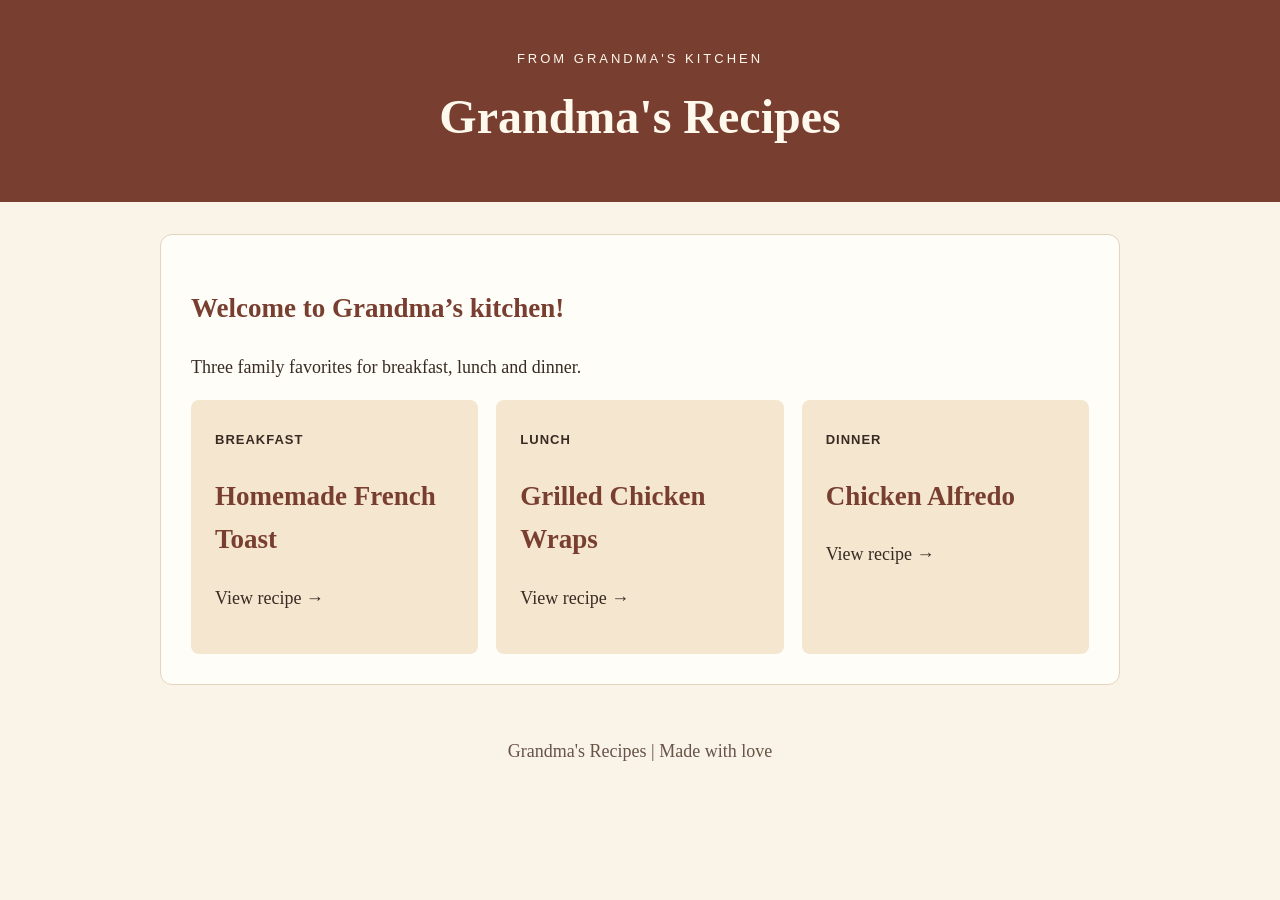
<file: index.html>
<!DOCTYPE html>
<html lang="en">
<head>
<meta charset="UTF-8">
<meta name="viewport" content="width=device-width, initial-scale=1">
<title>Grandma's Recipes | Grandma's Recipes</title>
<link rel="stylesheet" href="style.css">
</head>
<body>
<header><p>FROM GRANDMA'S KITCHEN</p><h1>Grandma's Recipes</h1></header>
<main><h2>Welcome to Grandma’s kitchen!</h2><p>Three family favorites for breakfast, lunch and dinner.</p><div class="cards"><a class="recipe" href="breakfast.html"><span>Breakfast</span><h2>Homemade French Toast</h2><p>View recipe →</p></a><a class="recipe" href="lunch.html"><span>Lunch</span><h2>Grilled Chicken Wraps</h2><p>View recipe →</p></a><a class="recipe" href="dinner.html"><span>Dinner</span><h2>Chicken Alfredo</h2><p>View recipe →</p></a></div></main>
<footer>Grandma's Recipes | Made with love</footer>
</body>
</html>
</file>
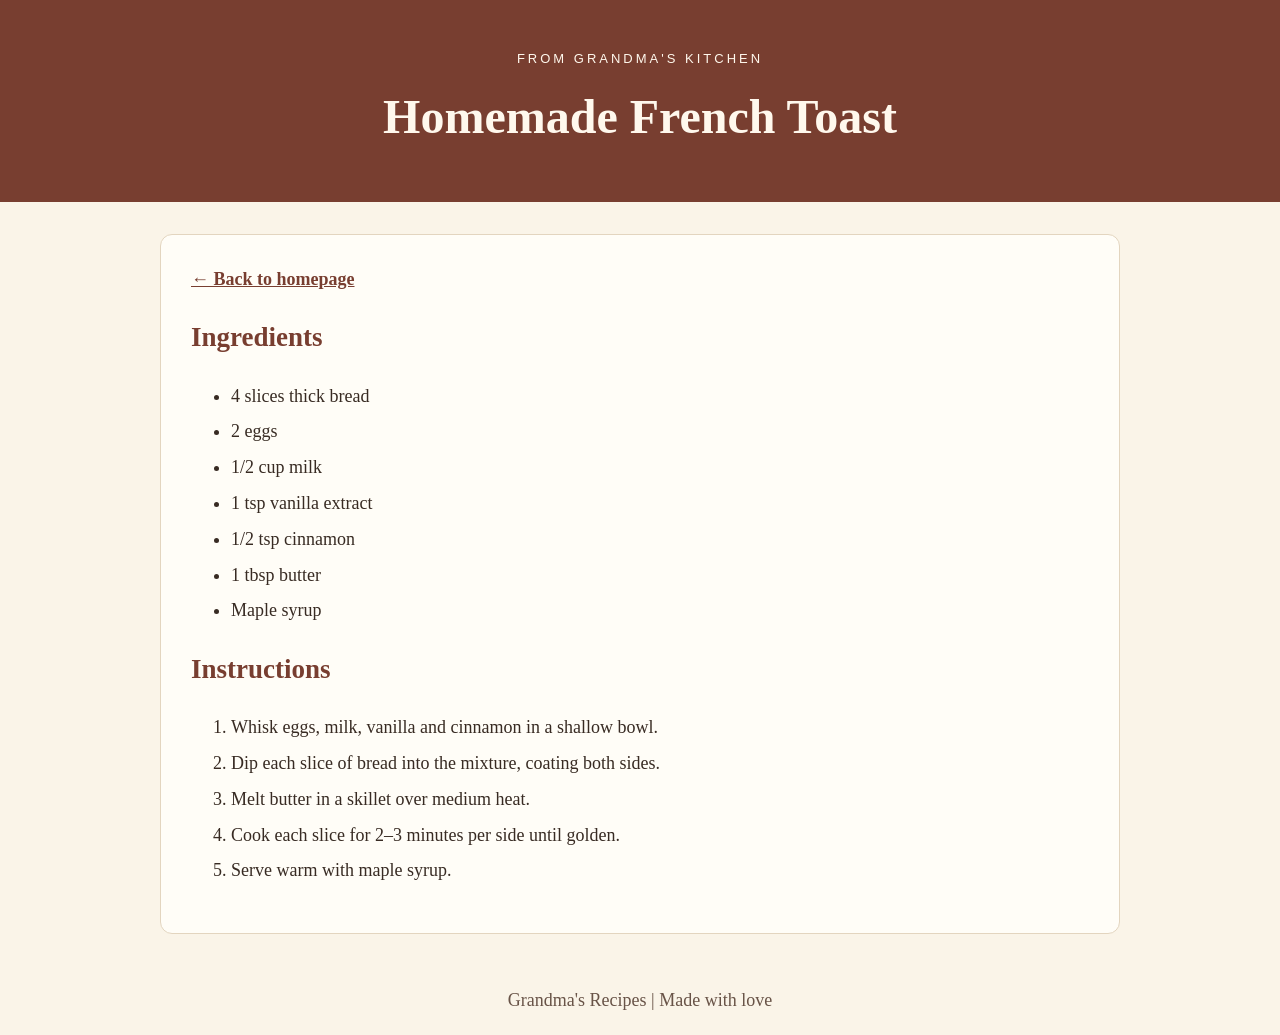
<file: breakfast.html>
<!DOCTYPE html>
<html lang="en">
<head>
<meta charset="UTF-8">
<meta name="viewport" content="width=device-width, initial-scale=1">
<title>Homemade French Toast | Grandma's Recipes</title>
<link rel="stylesheet" href="style.css">
</head>
<body>
<header><p>FROM GRANDMA'S KITCHEN</p><h1>Homemade French Toast</h1></header>
<main><a class="back" href="index.html">← Back to homepage</a><h2>Ingredients</h2><ul><li>4 slices thick bread</li><li>2 eggs</li><li>1/2 cup milk</li><li>1 tsp vanilla extract</li><li>1/2 tsp cinnamon</li><li>1 tbsp butter</li><li>Maple syrup</li></ul><h2>Instructions</h2><ol><li>Whisk eggs, milk, vanilla and cinnamon in a shallow bowl.</li><li>Dip each slice of bread into the mixture, coating both sides.</li><li>Melt butter in a skillet over medium heat.</li><li>Cook each slice for 2–3 minutes per side until golden.</li><li>Serve warm with maple syrup.</li></ol></main>
<footer>Grandma's Recipes | Made with love</footer>
</body>
</html>
</file>
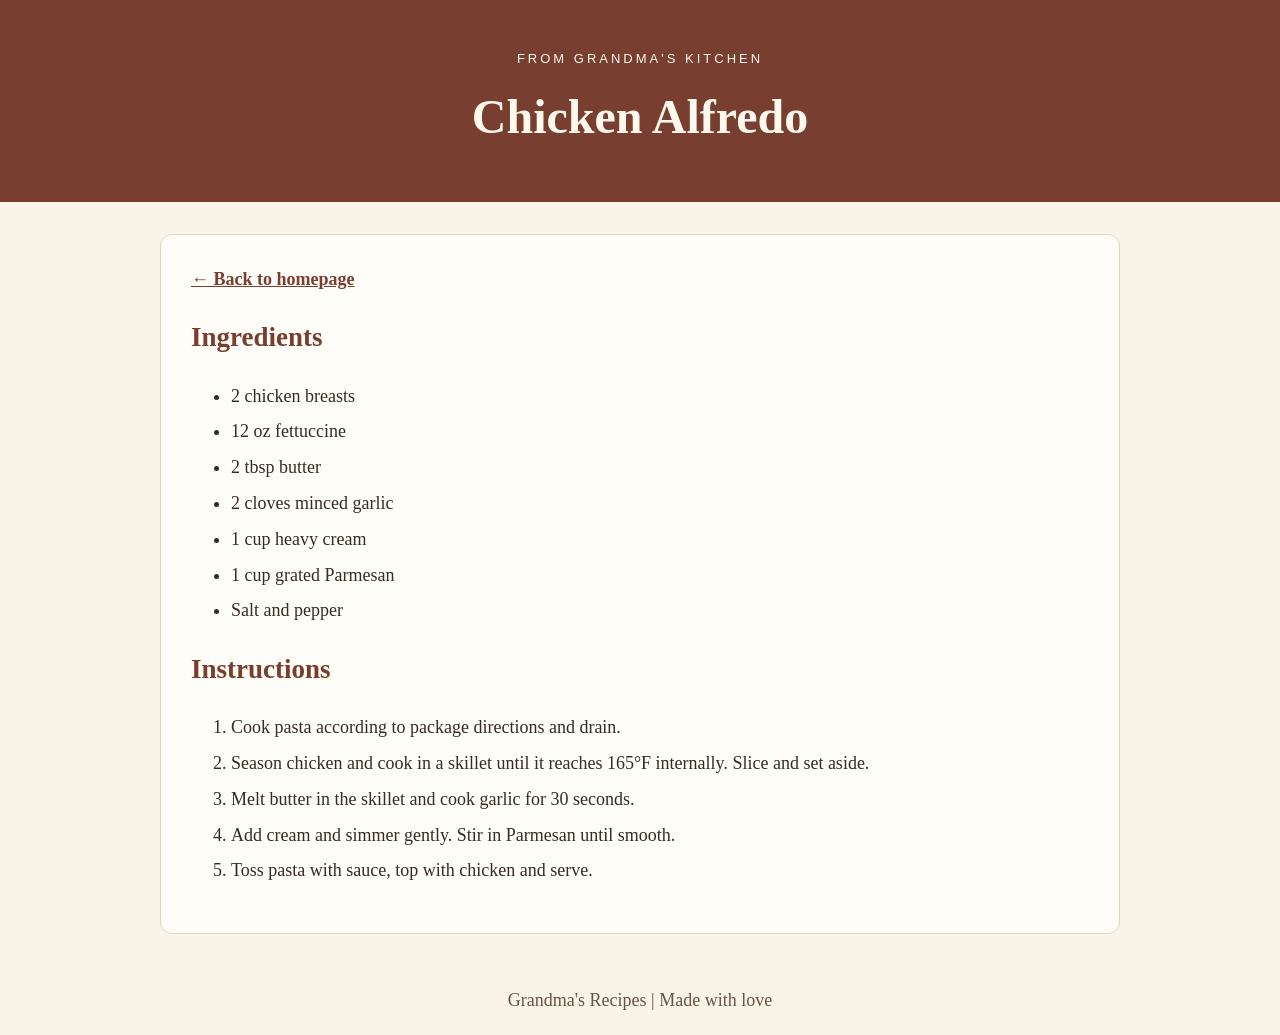
<file: dinner.html>
<!DOCTYPE html>
<html lang="en">
<head>
<meta charset="UTF-8">
<meta name="viewport" content="width=device-width, initial-scale=1">
<title>Chicken Alfredo | Grandma's Recipes</title>
<link rel="stylesheet" href="style.css">
</head>
<body>
<header><p>FROM GRANDMA'S KITCHEN</p><h1>Chicken Alfredo</h1></header>
<main><a class="back" href="index.html">← Back to homepage</a><h2>Ingredients</h2><ul><li>2 chicken breasts</li><li>12 oz fettuccine</li><li>2 tbsp butter</li><li>2 cloves minced garlic</li><li>1 cup heavy cream</li><li>1 cup grated Parmesan</li><li>Salt and pepper</li></ul><h2>Instructions</h2><ol><li>Cook pasta according to package directions and drain.</li><li>Season chicken and cook in a skillet until it reaches 165°F internally. Slice and set aside.</li><li>Melt butter in the skillet and cook garlic for 30 seconds.</li><li>Add cream and simmer gently. Stir in Parmesan until smooth.</li><li>Toss pasta with sauce, top with chicken and serve.</li></ol></main>
<footer>Grandma's Recipes | Made with love</footer>
</body>
</html>
</file>
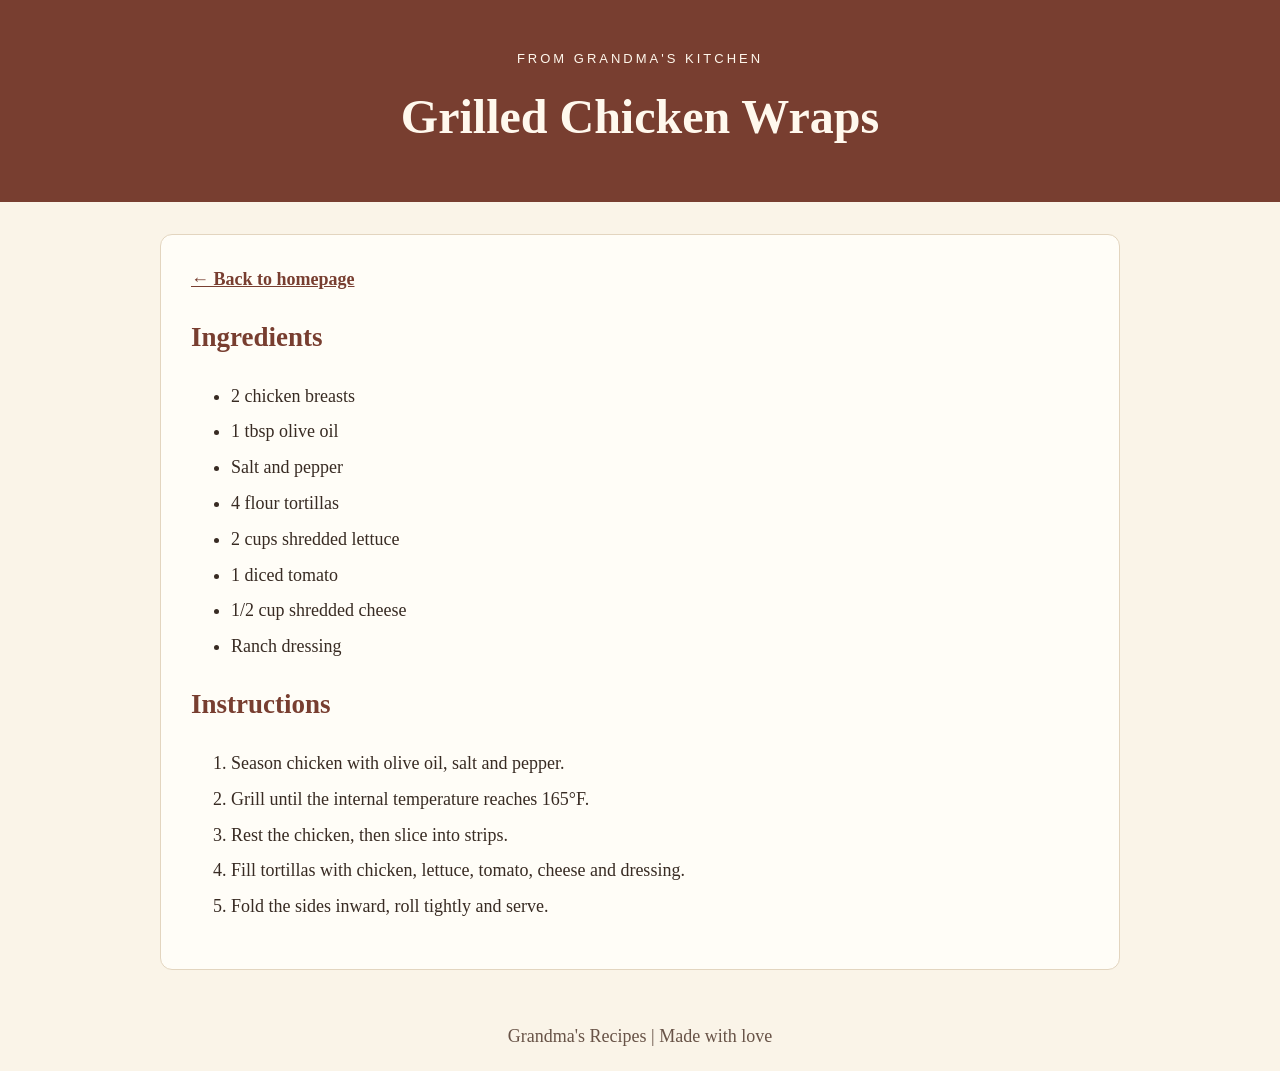
<file: lunch.html>
<!DOCTYPE html>
<html lang="en">
<head>
<meta charset="UTF-8">
<meta name="viewport" content="width=device-width, initial-scale=1">
<title>Grilled Chicken Wraps | Grandma's Recipes</title>
<link rel="stylesheet" href="style.css">
</head>
<body>
<header><p>FROM GRANDMA'S KITCHEN</p><h1>Grilled Chicken Wraps</h1></header>
<main><a class="back" href="index.html">← Back to homepage</a><h2>Ingredients</h2><ul><li>2 chicken breasts</li><li>1 tbsp olive oil</li><li>Salt and pepper</li><li>4 flour tortillas</li><li>2 cups shredded lettuce</li><li>1 diced tomato</li><li>1/2 cup shredded cheese</li><li>Ranch dressing</li></ul><h2>Instructions</h2><ol><li>Season chicken with olive oil, salt and pepper.</li><li>Grill until the internal temperature reaches 165°F.</li><li>Rest the chicken, then slice into strips.</li><li>Fill tortillas with chicken, lettuce, tomato, cheese and dressing.</li><li>Fold the sides inward, roll tightly and serve.</li></ol></main>
<footer>Grandma's Recipes | Made with love</footer>
</body>
</html>
</file>
<file: style.css>
* { box-sizing: border-box; }
body { margin: 0; background: #faf4e8; color: #382b23; font: 18px/1.6 Georgia, serif; }
header { background: #783e30; color: #fff8ed; text-align: center; padding: 38px 20px; }
header p { font: 13px Arial, sans-serif; letter-spacing: 3px; }
h1 { font-size: clamp(32px, 5vw, 48px); margin: 8px 0; }
main { max-width: 960px; margin: 32px auto; padding: 30px; background: #fffdf7; border: 1px solid #e3d5bf; border-radius: 12px; }
h2 { color: #783e30; }
.cards { display: grid; grid-template-columns: repeat(auto-fit, minmax(200px, 1fr)); gap: 18px; }
.recipe { display: block; padding: 24px; background: #f5e6cf; border-radius: 8px; text-decoration: none; color: #382b23; }
.recipe span { font: bold 13px Arial, sans-serif; text-transform: uppercase; letter-spacing: 1px; }
.recipe:hover { background: #eed6b4; }
.back { color: #783e30; font-weight: bold; }
li { margin-bottom: 7px; }
footer { text-align: center; padding: 20px; color: #685347; }
@media (max-width: 1000px) { main { margin: 24px 16px; } }
</file>
